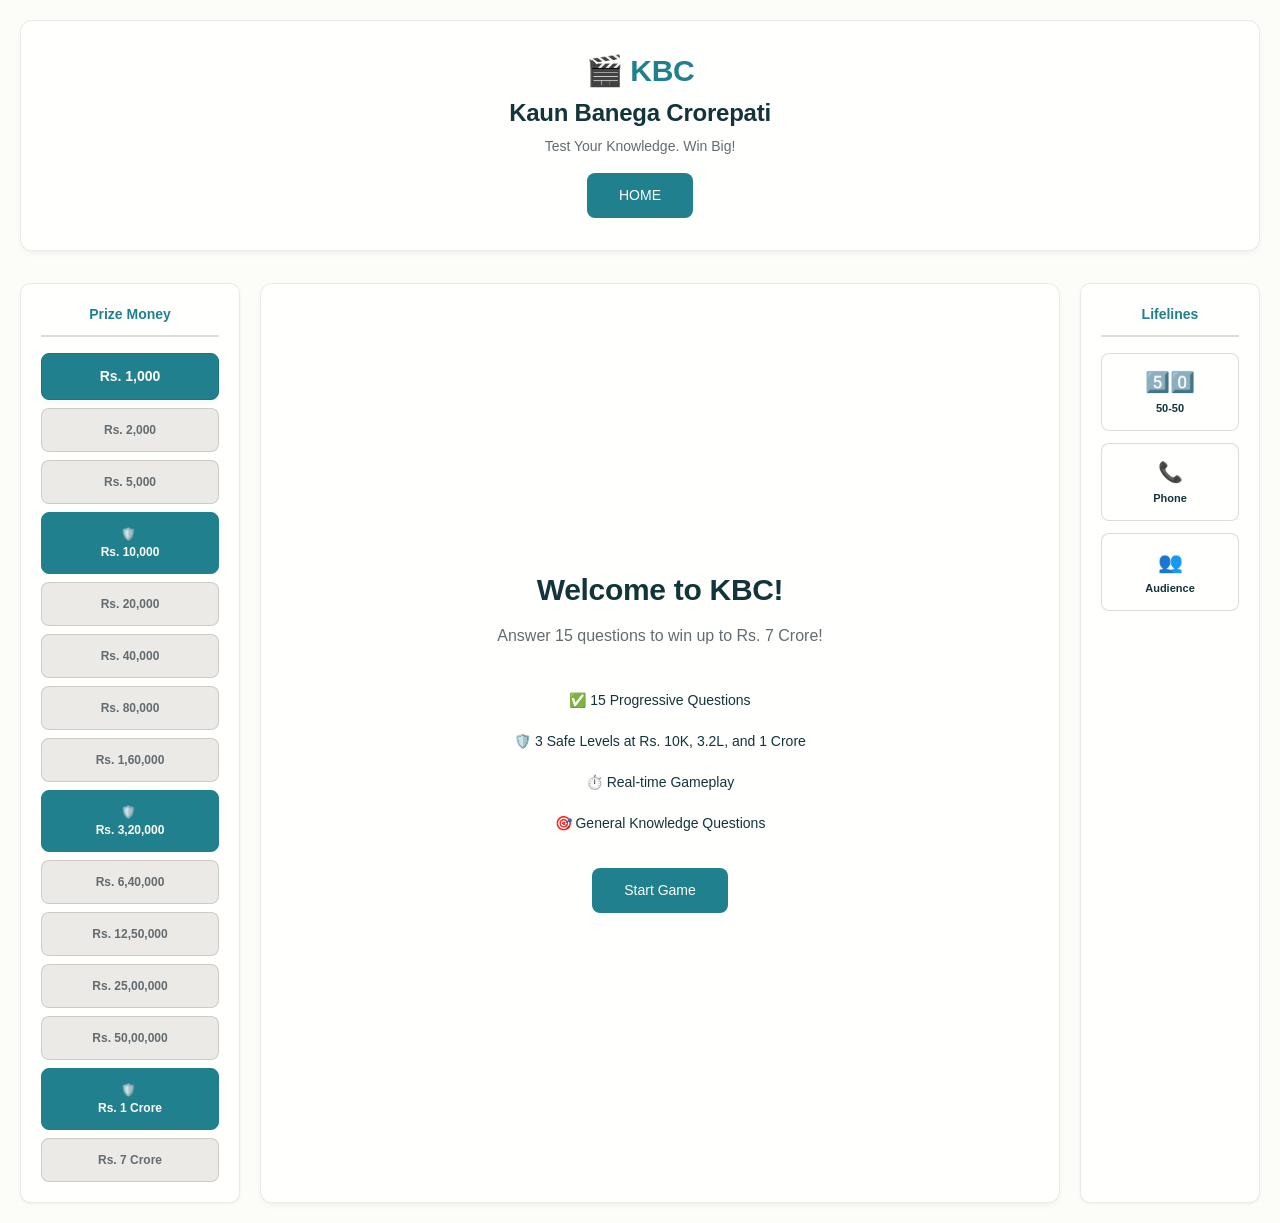
<file: index.html>
<!DOCTYPE html>
<html lang="en">
<head>
    <meta charset="UTF-8">
    <meta name="viewport" content="width=device-width, initial-scale=1.0">
    <title>Kaun Banega Crorepati - KBC Game</title>
    <link rel="stylesheet" href="style.css">
</head>
<body>
    <div class="container">
        <!-- Header Section -->
        <header class="header">
            <div class="header-content">
                <h1 class="logo">🎬 KBC</h1>
                <h2 class="title">Kaun Banega Crorepati</h2>
                <p class="tagline">Test Your Knowledge. Win Big!</p>
                <button class="btn btn-primary" onclick="window.location.href='index.html'">HOME</button>
            </div>
        </header>

        <!-- Main Game Container -->
        <div class="game-wrapper">
            <!-- Left Side: Money Levels -->
            <aside class="levels-panel">
                <div class="levels-title">Prize Money</div>
                <div class="levels-container">
                    <div class="level-item current-level" data-level="0" data-amount="1000">
                        <span class="level-amount">Rs. 1,000</span>
                    </div>
                    <div class="level-item" data-level="1" data-amount="2000">
                        <span class="level-amount">Rs. 2,000</span>
                    </div>
                    <div class="level-item" data-level="2" data-amount="5000">
                        <span class="level-amount">Rs. 5,000</span>
                    </div>
                    <div class="level-item safe-level" data-level="3" data-amount="10000">
                        <span class="safe-badge">🛡️</span>
                        <span class="level-amount">Rs. 10,000</span>
                    </div>
                    <div class="level-item" data-level="4" data-amount="20000">
                        <span class="level-amount">Rs. 20,000</span>
                    </div>
                    <div class="level-item" data-level="5" data-amount="40000">
                        <span class="level-amount">Rs. 40,000</span>
                    </div>
                    <div class="level-item" data-level="6" data-amount="80000">
                        <span class="level-amount">Rs. 80,000</span>
                    </div>
                    <div class="level-item" data-level="7" data-amount="160000">
                        <span class="level-amount">Rs. 1,60,000</span>
                    </div>
                    <div class="level-item safe-level" data-level="8" data-amount="320000">
                        <span class="safe-badge">🛡️</span>
                        <span class="level-amount">Rs. 3,20,000</span>
                    </div>
                    <div class="level-item" data-level="9" data-amount="640000">
                        <span class="level-amount">Rs. 6,40,000</span>
                    </div>
                    <div class="level-item" data-level="10" data-amount="1250000">
                        <span class="level-amount">Rs. 12,50,000</span>
                    </div>
                    <div class="level-item" data-level="11" data-amount="2500000">
                        <span class="level-amount">Rs. 25,00,000</span>
                    </div>
                    <div class="level-item" data-level="12" data-amount="5000000">
                        <span class="level-amount">Rs. 50,00,000</span>
                    </div>
                    <div class="level-item safe-level" data-level="13" data-amount="10000000">
                        <span class="safe-badge">🛡️</span>
                        <span class="level-amount">Rs. 1 Crore</span>
                    </div>
                    <div class="level-item" data-level="14" data-amount="70000000">
                        <span class="level-amount">Rs. 7 Crore</span>
                    </div>
                </div>
            </aside>

            <!-- Center: Game Content -->
            <main class="game-content">
                <!-- Start Screen -->
                <section id="startScreen" class="screen active">
                    <div class="start-content">
                        <h2>Welcome to KBC!</h2>
                        <p class="description">Answer 15 questions to win up to Rs. 7 Crore!</p>
                        <ul class="features">
                            <li>✅ 15 Progressive Questions</li>
                            <li>🛡️ 3 Safe Levels at Rs. 10K, 3.2L, and 1 Crore</li>
                            <li>⏱️ Real-time Gameplay</li>
                            <li>🎯 General Knowledge Questions</li>
                        </ul>
                        <button class="btn btn-primary" id="startBtn">Start Game</button>
                    </div>
                </section>

                <!-- Quiz Screen -->
                <section id="quizScreen" class="screen">
                    <div class="question-container">
                        <div class="question-header">
                            <span id="questionNum" class="question-number">Question 1 of 15</span>
                            <span id="currentAmount" class="current-amount">Current: Rs. 1,000</span>
                        </div>
                        <h3 id="questionText" class="question-text">Loading question...</h3>
                    </div>

                    <div class="options-container">
                        <button class="option-btn" data-index="0">
                            <span class="option-label">A</span>
                            <span class="option-text" id="option0">Option 1</span>
                        </button>
                        <button class="option-btn" data-index="1">
                            <span class="option-label">B</span>
                            <span class="option-text" id="option1">Option 2</span>
                        </button>
                        <button class="option-btn" data-index="2">
                            <span class="option-label">C</span>
                            <span class="option-text" id="option2">Option 3</span>
                        </button>
                        <button class="option-btn" data-index="3">
                            <span class="option-label">D</span>
                            <span class="option-text" id="option3">Option 4</span>
                        </button>
                    </div>

                    <div class="controls">
                        <button class="btn btn-secondary" id="quitBtn">Quit Game</button>
                    </div>
                </section>

                <!-- Result Screen -->
                <section id="resultScreen" class="screen">
                    <div class="result-content">
                        <div id="resultIcon" class="result-icon">✅</div>
                        <h2 id="resultTitle">Congratulations!</h2>
                        <p id="resultMessage" class="result-message">Your answer is correct!</p>
                        <div class="result-amount">
                            <p>Amount Won</p>
                            <h3 id="resultAmount">Rs. 1,000</h3>
                        </div>
                        <button class="btn btn-primary" id="nextBtn">Next Question</button>
                    </div>
                </section>

                <!-- Game Over Screen -->
                <section id="gameOverScreen" class="screen">
                    <div class="gameover-content">
                        <div class="gameover-icon">🏆</div>
                        <h2 id="gameOverTitle">Game Over!</h2>
                        <p id="gameOverMessage">You've completed the game!</p>
                        <div class="final-amount">
                            <p>Total Winnings</p>
                            <h3 id="finalAmount">Rs. 1,000</h3>
                        </div>
                        <div class="safe-level-info" id="safeLevelInfo" style="display:none;">
                            <p>Safe Level Reached:</p>
                            <h4 id="safeLevelAmount">Rs. 10,000</h4>
                        </div>
                        <!-- <button class="btn btn-primary" id="restartBtn">Play Again</button> -->
                         <button class="btn btn-primary" id="restartBtn">Play Again</button>

                        
                        
                    </div>
                </section>
            </main>

            <!-- Right Side: Lifelines -->
            <aside class="lifelines-panel">
                <div class="lifelines-title">Lifelines</div>
                <div class="lifelines-container">
                    <button class="lifeline-btn" id="fiftyFiftyBtn" title="Remove 2 wrong options">
                        <span class="lifeline-icon">5️⃣0️⃣</span>
                        <span class="lifeline-name">50-50</span>
                    </button>
                    <button class="lifeline-btn" id="phoneBtn" title="Ask audience">
                        <span class="lifeline-icon">📞</span>
                        <span class="lifeline-name">Phone</span>
                    </button>
                    <button class="lifeline-btn" id="audienceBtn" title="Audience poll">
                        <span class="lifeline-icon">👥</span>
                        <span class="lifeline-name">Audience</span>
                    </button>
                </div>
            </aside>
        </div>
    </div>

    <script src="script.js"></script>
</body>
</html>
</file>
<file: style.css>
:root {
  /* Primitive Color Tokens */
  --color-white: rgba(255, 255, 255, 1);
  --color-black: rgba(0, 0, 0, 1);
  --color-cream-50: rgba(252, 252, 249, 1);
  --color-cream-100: rgba(255, 255, 253, 1);
  --color-gray-200: rgba(245, 245, 245, 1);
  --color-gray-300: rgba(167, 169, 169, 1);
  --color-gray-400: rgba(119, 124, 124, 1);
  --color-slate-500: rgba(98, 108, 113, 1);
  --color-brown-600: rgba(94, 82, 64, 1);
  --color-charcoal-700: rgba(31, 33, 33, 1);
  --color-charcoal-800: rgba(38, 40, 40, 1);
  --color-slate-900: rgba(19, 52, 59, 1);
  --color-teal-300: rgba(50, 184, 198, 1);
  --color-teal-400: rgba(45, 166, 178, 1);
  --color-teal-500: rgba(33, 128, 141, 1);
  --color-teal-600: rgba(29, 116, 128, 1);
  --color-teal-700: rgba(26, 104, 115, 1);
  --color-teal-800: rgba(41, 150, 161, 1);
  --color-red-400: rgba(255, 84, 89, 1);
  --color-red-500: rgba(192, 21, 47, 1);
  --color-orange-400: rgba(230, 129, 97, 1);
  --color-orange-500: rgba(168, 75, 47, 1);

  /* RGB versions for opacity control */
  --color-brown-600-rgb: 94, 82, 64;
  --color-teal-500-rgb: 33, 128, 141;
  --color-slate-900-rgb: 19, 52, 59;
  --color-slate-500-rgb: 98, 108, 113;
  --color-red-500-rgb: 192, 21, 47;
  --color-red-400-rgb: 255, 84, 89;
  --color-orange-500-rgb: 168, 75, 47;
  --color-orange-400-rgb: 230, 129, 97;

  /* Background color tokens (Light Mode) */
  --color-bg-1: rgba(59, 130, 246, 0.08); /* Light blue */
  --color-bg-2: rgba(245, 158, 11, 0.08); /* Light yellow */
  --color-bg-3: rgba(34, 197, 94, 0.08); /* Light green */
  --color-bg-4: rgba(239, 68, 68, 0.08); /* Light red */
  --color-bg-5: rgba(147, 51, 234, 0.08); /* Light purple */
  --color-bg-6: rgba(249, 115, 22, 0.08); /* Light orange */
  --color-bg-7: rgba(236, 72, 153, 0.08); /* Light pink */
  --color-bg-8: rgba(6, 182, 212, 0.08); /* Light cyan */

  /* Semantic Color Tokens (Light Mode) */
  --color-background: var(--color-cream-50);
  --color-surface: var(--color-cream-100);
  --color-text: var(--color-slate-900);
  --color-text-secondary: var(--color-slate-500);
  --color-primary: var(--color-teal-500);
  --color-primary-hover: var(--color-teal-600);
  --color-primary-active: var(--color-teal-700);
  --color-secondary: rgba(var(--color-brown-600-rgb), 0.12);
  --color-secondary-hover: rgba(var(--color-brown-600-rgb), 0.2);
  --color-secondary-active: rgba(var(--color-brown-600-rgb), 0.25);
  --color-border: rgba(var(--color-brown-600-rgb), 0.2);
  --color-btn-primary-text: var(--color-cream-50);
  --color-card-border: rgba(var(--color-brown-600-rgb), 0.12);
  --color-card-border-inner: rgba(var(--color-brown-600-rgb), 0.12);
  --color-error: var(--color-red-500);
  --color-success: var(--color-teal-500);
  --color-warning: var(--color-orange-500);
  --color-info: var(--color-slate-500);
  --color-focus-ring: rgba(var(--color-teal-500-rgb), 0.4);
  --color-select-caret: rgba(var(--color-slate-900-rgb), 0.8);

  /* Common style patterns */
  --focus-ring: 0 0 0 3px var(--color-focus-ring);
  --focus-outline: 2px solid var(--color-primary);
  --status-bg-opacity: 0.15;
  --status-border-opacity: 0.25;
  --select-caret-light: url("data:image/svg+xml,%3Csvg xmlns='http://www.w3.org/2000/svg' width='16' height='16' viewBox='0 0 24 24' fill='none' stroke='%23134252' stroke-width='2' stroke-linecap='round' stroke-linejoin='round'%3E%3Cpolyline points='6 9 12 15 18 9'%3E%3C/polyline%3E%3C/svg%3E");
  --select-caret-dark: url("data:image/svg+xml,%3Csvg xmlns='http://www.w3.org/2000/svg' width='16' height='16' viewBox='0 0 24 24' fill='none' stroke='%23f5f5f5' stroke-width='2' stroke-linecap='round' stroke-linejoin='round'%3E%3Cpolyline points='6 9 12 15 18 9'%3E%3C/polyline%3E%3C/svg%3E");

  /* RGB versions for opacity control */
  --color-success-rgb: 33, 128, 141;
  --color-error-rgb: 192, 21, 47;
  --color-warning-rgb: 168, 75, 47;
  --color-info-rgb: 98, 108, 113;

  /* Typography */
  --font-family-base: "FKGroteskNeue", "Geist", "Inter", -apple-system,
    BlinkMacSystemFont, "Segoe UI", Roboto, sans-serif;
  --font-family-mono: "Berkeley Mono", ui-monospace, SFMono-Regular, Menlo,
    Monaco, Consolas, monospace;
  --font-size-xs: 11px;
  --font-size-sm: 12px;
  --font-size-base: 14px;
  --font-size-md: 14px;
  --font-size-lg: 16px;
  --font-size-xl: 18px;
  --font-size-2xl: 20px;
  --font-size-3xl: 24px;
  --font-size-4xl: 30px;
  --font-weight-normal: 400;
  --font-weight-medium: 500;
  --font-weight-semibold: 550;
  --font-weight-bold: 600;
  --line-height-tight: 1.2;
  --line-height-normal: 1.5;
  --letter-spacing-tight: -0.01em;

  /* Spacing */
  --space-0: 0;
  --space-1: 1px;
  --space-2: 2px;
  --space-4: 4px;
  --space-6: 6px;
  --space-8: 8px;
  --space-10: 10px;
  --space-12: 12px;
  --space-16: 16px;
  --space-20: 20px;
  --space-24: 24px;
  --space-32: 32px;

  /* Border Radius */
  --radius-sm: 6px;
  --radius-base: 8px;
  --radius-md: 10px;
  --radius-lg: 12px;
  --radius-full: 9999px;

  /* Shadows */
  --shadow-xs: 0 1px 2px rgba(0, 0, 0, 0.02);
  --shadow-sm: 0 1px 3px rgba(0, 0, 0, 0.04), 0 1px 2px rgba(0, 0, 0, 0.02);
  --shadow-md: 0 4px 6px -1px rgba(0, 0, 0, 0.04),
    0 2px 4px -1px rgba(0, 0, 0, 0.02);
  --shadow-lg: 0 10px 15px -3px rgba(0, 0, 0, 0.04),
    0 4px 6px -2px rgba(0, 0, 0, 0.02);
  --shadow-inset-sm: inset 0 1px 0 rgba(255, 255, 255, 0.15),
    inset 0 -1px 0 rgba(0, 0, 0, 0.03);

  /* Animation */
  --duration-fast: 150ms;
  --duration-normal: 250ms;
  --ease-standard: cubic-bezier(0.16, 1, 0.3, 1);

  /* Layout */
  --container-sm: 640px;
  --container-md: 768px;
  --container-lg: 1024px;
  --container-xl: 1280px;
}

/* Dark mode colors */
@media (prefers-color-scheme: dark) {
  :root {
    /* RGB versions for opacity control (Dark Mode) */
    --color-gray-400-rgb: 119, 124, 124;
    --color-teal-300-rgb: 50, 184, 198;
    --color-gray-300-rgb: 167, 169, 169;
    --color-gray-200-rgb: 245, 245, 245;

    /* Background color tokens (Dark Mode) */
    --color-bg-1: rgba(29, 78, 216, 0.15); /* Dark blue */
    --color-bg-2: rgba(180, 83, 9, 0.15); /* Dark yellow */
    --color-bg-3: rgba(21, 128, 61, 0.15); /* Dark green */
    --color-bg-4: rgba(185, 28, 28, 0.15); /* Dark red */
    --color-bg-5: rgba(107, 33, 168, 0.15); /* Dark purple */
    --color-bg-6: rgba(194, 65, 12, 0.15); /* Dark orange */
    --color-bg-7: rgba(190, 24, 93, 0.15); /* Dark pink */
    --color-bg-8: rgba(8, 145, 178, 0.15); /* Dark cyan */

    /* Semantic Color Tokens (Dark Mode) */
    --color-background: var(--color-charcoal-700);
    --color-surface: var(--color-charcoal-800);
    --color-text: var(--color-gray-200);
    --color-text-secondary: rgba(var(--color-gray-300-rgb), 0.7);
    --color-primary: var(--color-teal-300);
    --color-primary-hover: var(--color-teal-400);
    --color-primary-active: var(--color-teal-800);
    --color-secondary: rgba(var(--color-gray-400-rgb), 0.15);
    --color-secondary-hover: rgba(var(--color-gray-400-rgb), 0.25);
    --color-secondary-active: rgba(var(--color-gray-400-rgb), 0.3);
    --color-border: rgba(var(--color-gray-400-rgb), 0.3);
    --color-error: var(--color-red-400);
    --color-success: var(--color-teal-300);
    --color-warning: var(--color-orange-400);
    --color-info: var(--color-gray-300);
    --color-focus-ring: rgba(var(--color-teal-300-rgb), 0.4);
    --color-btn-primary-text: var(--color-slate-900);
    --color-card-border: rgba(var(--color-gray-400-rgb), 0.2);
    --color-card-border-inner: rgba(var(--color-gray-400-rgb), 0.15);
    --shadow-inset-sm: inset 0 1px 0 rgba(255, 255, 255, 0.1),
      inset 0 -1px 0 rgba(0, 0, 0, 0.15);
    --button-border-secondary: rgba(var(--color-gray-400-rgb), 0.2);
    --color-border-secondary: rgba(var(--color-gray-400-rgb), 0.2);
    --color-select-caret: rgba(var(--color-gray-200-rgb), 0.8);

    /* Common style patterns - updated for dark mode */
    --focus-ring: 0 0 0 3px var(--color-focus-ring);
    --focus-outline: 2px solid var(--color-primary);
    --status-bg-opacity: 0.15;
    --status-border-opacity: 0.25;
    --select-caret-light: url("data:image/svg+xml,%3Csvg xmlns='http://www.w3.org/2000/svg' width='16' height='16' viewBox='0 0 24 24' fill='none' stroke='%23134252' stroke-width='2' stroke-linecap='round' stroke-linejoin='round'%3E%3Cpolyline points='6 9 12 15 18 9'%3E%3C/polyline%3E%3C/svg%3E");
    --select-caret-dark: url("data:image/svg+xml,%3Csvg xmlns='http://www.w3.org/2000/svg' width='16' height='16' viewBox='0 0 24 24' fill='none' stroke='%23f5f5f5' stroke-width='2' stroke-linecap='round' stroke-linejoin='round'%3E%3Cpolyline points='6 9 12 15 18 9'%3E%3C/polyline%3E%3C/svg%3E");

    /* RGB versions for dark mode */
    --color-success-rgb: var(--color-teal-300-rgb);
    --color-error-rgb: var(--color-red-400-rgb);
    --color-warning-rgb: var(--color-orange-400-rgb);
    --color-info-rgb: var(--color-gray-300-rgb);
  }
}

/* Data attribute for manual theme switching */
[data-color-scheme="dark"] {
  /* RGB versions for opacity control (dark mode) */
  --color-gray-400-rgb: 119, 124, 124;
  --color-teal-300-rgb: 50, 184, 198;
  --color-gray-300-rgb: 167, 169, 169;
  --color-gray-200-rgb: 245, 245, 245;

  /* Colorful background palette - Dark Mode */
  --color-bg-1: rgba(29, 78, 216, 0.15); /* Dark blue */
  --color-bg-2: rgba(180, 83, 9, 0.15); /* Dark yellow */
  --color-bg-3: rgba(21, 128, 61, 0.15); /* Dark green */
  --color-bg-4: rgba(185, 28, 28, 0.15); /* Dark red */
  --color-bg-5: rgba(107, 33, 168, 0.15); /* Dark purple */
  --color-bg-6: rgba(194, 65, 12, 0.15); /* Dark orange */
  --color-bg-7: rgba(190, 24, 93, 0.15); /* Dark pink */
  --color-bg-8: rgba(8, 145, 178, 0.15); /* Dark cyan */

  /* Semantic Color Tokens (Dark Mode) */
  --color-background: var(--color-charcoal-700);
  --color-surface: var(--color-charcoal-800);
  --color-text: var(--color-gray-200);
  --color-text-secondary: rgba(var(--color-gray-300-rgb), 0.7);
  --color-primary: var(--color-teal-300);
  --color-primary-hover: var(--color-teal-400);
  --color-primary-active: var(--color-teal-800);
  --color-secondary: rgba(var(--color-gray-400-rgb), 0.15);
  --color-secondary-hover: rgba(var(--color-gray-400-rgb), 0.25);
  --color-secondary-active: rgba(var(--color-gray-400-rgb), 0.3);
  --color-border: rgba(var(--color-gray-400-rgb), 0.3);
  --color-error: var(--color-red-400);
  --color-success: var(--color-teal-300);
  --color-warning: var(--color-orange-400);
  --color-info: var(--color-gray-300);
  --color-focus-ring: rgba(var(--color-teal-300-rgb), 0.4);
  --color-btn-primary-text: var(--color-slate-900);
  --color-card-border: rgba(var(--color-gray-400-rgb), 0.15);
  --color-card-border-inner: rgba(var(--color-gray-400-rgb), 0.15);
  --shadow-inset-sm: inset 0 1px 0 rgba(255, 255, 255, 0.1),
    inset 0 -1px 0 rgba(0, 0, 0, 0.15);
  --color-border-secondary: rgba(var(--color-gray-400-rgb), 0.2);
  --color-select-caret: rgba(var(--color-gray-200-rgb), 0.8);

  /* Common style patterns - updated for dark mode */
  --focus-ring: 0 0 0 3px var(--color-focus-ring);
  --focus-outline: 2px solid var(--color-primary);
  --status-bg-opacity: 0.15;
  --status-border-opacity: 0.25;
  --select-caret-light: url("data:image/svg+xml,%3Csvg xmlns='http://www.w3.org/2000/svg' width='16' height='16' viewBox='0 0 24 24' fill='none' stroke='%23134252' stroke-width='2' stroke-linecap='round' stroke-linejoin='round'%3E%3Cpolyline points='6 9 12 15 18 9'%3E%3C/polyline%3E%3C/svg%3E");
  --select-caret-dark: url("data:image/svg+xml,%3Csvg xmlns='http://www.w3.org/2000/svg' width='16' height='16' viewBox='0 0 24 24' fill='none' stroke='%23f5f5f5' stroke-width='2' stroke-linecap='round' stroke-linejoin='round'%3E%3Cpolyline points='6 9 12 15 18 9'%3E%3C/polyline%3E%3C/svg%3E");

  /* RGB versions for dark mode */
  --color-success-rgb: var(--color-teal-300-rgb);
  --color-error-rgb: var(--color-red-400-rgb);
  --color-warning-rgb: var(--color-orange-400-rgb);
  --color-info-rgb: var(--color-gray-300-rgb);
}

[data-color-scheme="light"] {
  /* RGB versions for opacity control (light mode) */
  --color-brown-600-rgb: 94, 82, 64;
  --color-teal-500-rgb: 33, 128, 141;
  --color-slate-900-rgb: 19, 52, 59;

  /* Semantic Color Tokens (Light Mode) */
  --color-background: var(--color-cream-50);
  --color-surface: var(--color-cream-100);
  --color-text: var(--color-slate-900);
  --color-text-secondary: var(--color-slate-500);
  --color-primary: var(--color-teal-500);
  --color-primary-hover: var(--color-teal-600);
  --color-primary-active: var(--color-teal-700);
  --color-secondary: rgba(var(--color-brown-600-rgb), 0.12);
  --color-secondary-hover: rgba(var(--color-brown-600-rgb), 0.2);
  --color-secondary-active: rgba(var(--color-brown-600-rgb), 0.25);
  --color-border: rgba(var(--color-brown-600-rgb), 0.2);
  --color-btn-primary-text: var(--color-cream-50);
  --color-card-border: rgba(var(--color-brown-600-rgb), 0.12);
  --color-card-border-inner: rgba(var(--color-brown-600-rgb), 0.12);
  --color-error: var(--color-red-500);
  --color-success: var(--color-teal-500);
  --color-warning: var(--color-orange-500);
  --color-info: var(--color-slate-500);
  --color-focus-ring: rgba(var(--color-teal-500-rgb), 0.4);

  /* RGB versions for light mode */
  --color-success-rgb: var(--color-teal-500-rgb);
  --color-error-rgb: var(--color-red-500-rgb);
  --color-warning-rgb: var(--color-orange-500-rgb);
  --color-info-rgb: var(--color-slate-500-rgb);
}

/* Base styles */
html {
  font-size: var(--font-size-base);
  font-family: var(--font-family-base);
  line-height: var(--line-height-normal);
  color: var(--color-text);
  background-color: var(--color-background);
  -webkit-font-smoothing: antialiased;
  box-sizing: border-box;
}

body {
  margin: 0;
  padding: 0;
}

*,
*::before,
*::after {
  box-sizing: inherit;
}

/* Typography */
h1,
h2,
h3,
h4,
h5,
h6 {
  margin: 0;
  font-weight: var(--font-weight-semibold);
  line-height: var(--line-height-tight);
  color: var(--color-text);
  letter-spacing: var(--letter-spacing-tight);
}

h1 {
  font-size: var(--font-size-4xl);
}
h2 {
  font-size: var(--font-size-3xl);
}
h3 {
  font-size: var(--font-size-2xl);
}
h4 {
  font-size: var(--font-size-xl);
}
h5 {
  font-size: var(--font-size-lg);
}
h6 {
  font-size: var(--font-size-md);
}

p {
  margin: 0 0 var(--space-16) 0;
}

a {
  color: var(--color-primary);
  text-decoration: none;
  transition: color var(--duration-fast) var(--ease-standard);
}

a:hover {
  color: var(--color-primary-hover);
}

code,
pre {
  font-family: var(--font-family-mono);
  font-size: calc(var(--font-size-base) * 0.95);
  background-color: var(--color-secondary);
  border-radius: var(--radius-sm);
}

code {
  padding: var(--space-1) var(--space-4);
}

pre {
  padding: var(--space-16);
  margin: var(--space-16) 0;
  overflow: auto;
  border: 1px solid var(--color-border);
}

pre code {
  background: none;
  padding: 0;
}

/* Buttons */
.btn {
  display: inline-flex;
  align-items: center;
  justify-content: center;
  padding: var(--space-8) var(--space-16);
  border-radius: var(--radius-base);
  font-size: var(--font-size-base);
  font-weight: 500;
  line-height: 1.5;
  cursor: pointer;
  transition: all var(--duration-normal) var(--ease-standard);
  border: none;
  text-decoration: none;
  position: relative;
}

.btn:focus-visible {
  outline: none;
  box-shadow: var(--focus-ring);
}

.btn--primary {
  background: var(--color-primary);
  color: var(--color-btn-primary-text);
}

.btn--primary:hover {
  background: var(--color-primary-hover);
}

.btn--primary:active {
  background: var(--color-primary-active);
}

.btn--secondary {
  background: var(--color-secondary);
  color: var(--color-text);
}

.btn--secondary:hover {
  background: var(--color-secondary-hover);
}

.btn--secondary:active {
  background: var(--color-secondary-active);
}

.btn--outline {
  background: transparent;
  border: 1px solid var(--color-border);
  color: var(--color-text);
}

.btn--outline:hover {
  background: var(--color-secondary);
}

.btn--sm {
  padding: var(--space-4) var(--space-12);
  font-size: var(--font-size-sm);
  border-radius: var(--radius-sm);
}

.btn--lg {
  padding: var(--space-10) var(--space-20);
  font-size: var(--font-size-lg);
  border-radius: var(--radius-md);
}

.btn--full-width {
  width: 100%;
}

.btn:disabled {
  opacity: 0.5;
  cursor: not-allowed;
}

/* Form elements */
.form-control {
  display: block;
  width: 100%;
  padding: var(--space-8) var(--space-12);
  font-size: var(--font-size-md);
  line-height: 1.5;
  color: var(--color-text);
  background-color: var(--color-surface);
  border: 1px solid var(--color-border);
  border-radius: var(--radius-base);
  transition: border-color var(--duration-fast) var(--ease-standard),
    box-shadow var(--duration-fast) var(--ease-standard);
}

textarea.form-control {
  font-family: var(--font-family-base);
  font-size: var(--font-size-base);
}

select.form-control {
  padding: var(--space-8) var(--space-12);
  -webkit-appearance: none;
  -moz-appearance: none;
  appearance: none;
  background-image: var(--select-caret-light);
  background-repeat: no-repeat;
  background-position: right var(--space-12) center;
  background-size: 16px;
  padding-right: var(--space-32);
}

/* Add a dark mode specific caret */
@media (prefers-color-scheme: dark) {
  select.form-control {
    background-image: var(--select-caret-dark);
  }
}

/* Also handle data-color-scheme */
[data-color-scheme="dark"] select.form-control {
  background-image: var(--select-caret-dark);
}

[data-color-scheme="light"] select.form-control {
  background-image: var(--select-caret-light);
}

.form-control:focus {
  border-color: var(--color-primary);
  outline: var(--focus-outline);
}

.form-label {
  display: block;
  margin-bottom: var(--space-8);
  font-weight: var(--font-weight-medium);
  font-size: var(--font-size-sm);
}

.form-group {
  margin-bottom: var(--space-16);
}

/* Card component */
.card {
  background-color: var(--color-surface);
  border-radius: var(--radius-lg);
  border: 1px solid var(--color-card-border);
  box-shadow: var(--shadow-sm);
  overflow: hidden;
  transition: box-shadow var(--duration-normal) var(--ease-standard);
}

.card:hover {
  box-shadow: var(--shadow-md);
}

.card__body {
  padding: var(--space-16);
}

.card__header,
.card__footer {
  padding: var(--space-16);
  border-bottom: 1px solid var(--color-card-border-inner);
}

/* Status indicators - simplified with CSS variables */
.status {
  display: inline-flex;
  align-items: center;
  padding: var(--space-6) var(--space-12);
  border-radius: var(--radius-full);
  font-weight: var(--font-weight-medium);
  font-size: var(--font-size-sm);
}

.status--success {
  background-color: rgba(
    var(--color-success-rgb, 33, 128, 141),
    var(--status-bg-opacity)
  );
  color: var(--color-success);
  border: 1px solid
    rgba(var(--color-success-rgb, 33, 128, 141), var(--status-border-opacity));
}

.status--error {
  background-color: rgba(
    var(--color-error-rgb, 192, 21, 47),
    var(--status-bg-opacity)
  );
  color: var(--color-error);
  border: 1px solid
    rgba(var(--color-error-rgb, 192, 21, 47), var(--status-border-opacity));
}

.status--warning {
  background-color: rgba(
    var(--color-warning-rgb, 168, 75, 47),
    var(--status-bg-opacity)
  );
  color: var(--color-warning);
  border: 1px solid
    rgba(var(--color-warning-rgb, 168, 75, 47), var(--status-border-opacity));
}

.status--info {
  background-color: rgba(
    var(--color-info-rgb, 98, 108, 113),
    var(--status-bg-opacity)
  );
  color: var(--color-info);
  border: 1px solid
    rgba(var(--color-info-rgb, 98, 108, 113), var(--status-border-opacity));
}

/* Container layout */
.container {
  width: 100%;
  margin-right: auto;
  margin-left: auto;
  padding-right: var(--space-16);
  padding-left: var(--space-16);
}

@media (min-width: 640px) {
  .container {
    max-width: var(--container-sm);
  }
}
@media (min-width: 768px) {
  .container {
    max-width: var(--container-md);
  }
}
@media (min-width: 1024px) {
  .container {
    max-width: var(--container-lg);
  }
}
@media (min-width: 1280px) {
  .container {
    max-width: var(--container-xl);
  }
}

/* Utility classes */
.flex {
  display: flex;
}
.flex-col {
  flex-direction: column;
}
.items-center {
  align-items: center;
}
.justify-center {
  justify-content: center;
}
.justify-between {
  justify-content: space-between;
}
.gap-4 {
  gap: var(--space-4);
}
.gap-8 {
  gap: var(--space-8);
}
.gap-16 {
  gap: var(--space-16);
}

.m-0 {
  margin: 0;
}
.mt-8 {
  margin-top: var(--space-8);
}
.mb-8 {
  margin-bottom: var(--space-8);
}
.mx-8 {
  margin-left: var(--space-8);
  margin-right: var(--space-8);
}
.my-8 {
  margin-top: var(--space-8);
  margin-bottom: var(--space-8);
}

.p-0 {
  padding: 0;
}
.py-8 {
  padding-top: var(--space-8);
  padding-bottom: var(--space-8);
}
.px-8 {
  padding-left: var(--space-8);
  padding-right: var(--space-8);
}
.py-16 {
  padding-top: var(--space-16);
  padding-bottom: var(--space-16);
}
.px-16 {
  padding-left: var(--space-16);
  padding-right: var(--space-16);
}

.block {
  display: block;
}
.hidden {
  display: none;
}

/* Accessibility */
.sr-only {
  position: absolute;
  width: 1px;
  height: 1px;
  padding: 0;
  margin: -1px;
  overflow: hidden;
  clip: rect(0, 0, 0, 0);
  white-space: nowrap;
  border-width: 0;
}

:focus-visible {
  outline: var(--focus-outline);
  outline-offset: 2px;
}

/* Dark mode specifics */
[data-color-scheme="dark"] .btn--outline {
  border: 1px solid var(--color-border-secondary);
}

@font-face {
  font-family: 'FKGroteskNeue';
  src: url('https://r2cdn.perplexity.ai/fonts/FKGroteskNeue.woff2')
    format('woff2');
}

/* END PERPLEXITY DESIGN SYSTEM */
* {
    margin: 0;
    padding: 0;
    box-sizing: border-box;
}

body {
    font-family: var(--font-family-base);
    background: var(--color-background);
    min-height: 100vh;
    color: var(--color-text);
}

.container {
    max-width: 1400px;
    margin: 0 auto;
    padding: var(--space-20);
}

/* Header Styles */
.header {
    background: var(--color-surface);
    border-radius: var(--radius-lg);
    padding: var(--space-32);
    text-align: center;
    margin-bottom: var(--space-32);
    box-shadow: var(--shadow-md);
    border: 1px solid var(--color-card-border);
}

.logo {
    font-size: var(--font-size-4xl);
    font-weight: var(--font-weight-bold);
    color: var(--color-primary);
    letter-spacing: var(--letter-spacing-tight);
}

.title {
    font-size: var(--font-size-3xl);
    color: var(--color-text);
    margin-top: var(--space-10);
    font-weight: var(--font-weight-semibold);
}

.tagline {
    font-size: var(--font-size-base);
    color: var(--color-text-secondary);
    margin-top: var(--space-8);
    font-weight: var(--font-weight-medium);
}

/* Game Wrapper */
.game-wrapper {
    display: grid;
    grid-template-columns: 220px 1fr 180px;
    gap: var(--space-20);
    min-height: 600px;
}

/* Levels Panel */
.levels-panel {
    background: var(--color-surface);
    border-radius: var(--radius-md);
    padding: var(--space-20);
    box-shadow: var(--shadow-sm);
    border: 1px solid var(--color-card-border);
    display: flex;
    flex-direction: column;
}

.levels-title {
    font-size: var(--font-size-base);
    font-weight: var(--font-weight-semibold);
    color: var(--color-primary);
    text-align: center;
    margin-bottom: var(--space-16);
    padding-bottom: var(--space-10);
    border-bottom: 2px solid var(--color-border);
}

.levels-container {
    flex: 1;
    display: flex;
    flex-direction: column;
    gap: var(--space-8);
    overflow-y: auto;
}

.level-item {
    padding: var(--space-12);
    border-radius: var(--radius-base);
    font-size: var(--font-size-sm);
    font-weight: var(--font-weight-semibold);
    background: var(--color-secondary);
    border: 1px solid var(--color-border);
    cursor: pointer;
    transition: all var(--duration-normal) var(--ease-standard);
    text-align: center;
    color: var(--color-text-secondary);
}

.level-item:hover {
    background: var(--color-secondary-hover);
    transform: translateX(5px);
}

.level-item.current-level {
    background: var(--color-primary);
    color: var(--color-btn-primary-text);
    border: 1px solid var(--color-primary-hover);
    box-shadow: var(--shadow-md);
    font-size: var(--font-size-md);
}

.level-item.safe-level {
    background: var(--color-success);
    color: var(--color-btn-primary-text);
    border: 1px solid var(--color-success);
}

.safe-badge {
    margin-right: var(--space-4);
}

.level-amount {
    display: block;
    word-break: break-word;
}

/* Game Content */
.game-content {
    background: var(--color-surface);
    border-radius: var(--radius-lg);
    padding: var(--space-32);
    box-shadow: var(--shadow-md);
    border: 1px solid var(--color-card-border);
    display: flex;
    align-items: center;
    justify-content: center;
}

.screen {
    display: none;
    width: 100%;
    animation: fadeIn 0.5s var(--ease-standard);
}

.screen.active {
    display: block;
}

@keyframes fadeIn {
    from {
        opacity: 0;
        transform: translateY(10px);
    }
    to {
        opacity: 1;
        transform: translateY(0);
    }
}

/* Start Screen */
.start-content {
    text-align: center;
    width: 100%;
}

.start-content h2 {
    font-size: var(--font-size-4xl);
    color: var(--color-text);
    margin-bottom: var(--space-16);
    font-weight: var(--font-weight-semibold);
}

.description {
    font-size: var(--font-size-lg);
    color: var(--color-text-secondary);
    margin-bottom: var(--space-32);
    line-height: var(--line-height-normal);
}

.features {
    list-style: none;
    margin: var(--space-24) 0;
    font-size: var(--font-size-base);
}

.features li {
    padding: var(--space-10) 0;
    color: var(--color-text);
    font-weight: var(--font-weight-medium);
}

/* Question Screen */
.question-container {
    width: 100%;
    margin-bottom: var(--space-32);
}

.question-header {
    display: flex;
    justify-content: space-between;
    align-items: center;
    margin-bottom: var(--space-20);
    padding-bottom: var(--space-16);
    border-bottom: 1px solid var(--color-border);
}

.question-number {
    font-size: var(--font-size-sm);
    color: var(--color-text-secondary);
    font-weight: var(--font-weight-semibold);
}

.current-amount {
    font-size: var(--font-size-sm);
    color: var(--color-primary);
    font-weight: var(--font-weight-bold);
}

.question-text {
    font-size: var(--font-size-2xl);
    color: var(--color-text);
    line-height: var(--line-height-normal);
    margin: 0;
    font-weight: var(--font-weight-medium);
}

/* Options Container */
.options-container {
    display: grid;
    grid-template-columns: 1fr 1fr;
    gap: var(--space-16);
    margin-bottom: var(--space-32);
}

.option-btn {
    padding: var(--space-20);
    border: 1px solid var(--color-border);
    border-radius: var(--radius-md);
    background: var(--color-surface);
    cursor: pointer;
    display: flex;
    align-items: center;
    gap: var(--space-16);
    transition: all var(--duration-normal) var(--ease-standard);
    font-size: var(--font-size-base);
}

.option-btn:hover {
    border-color: var(--color-primary);
    background: var(--color-secondary);
    transform: translateY(-2px);
    box-shadow: var(--shadow-md);
}

.option-btn.disabled {
    opacity: 0.5;
    pointer-events: none;
}


.option-btn.hidden {
    opacity: 0;
    pointer-events: none;
    display: none;
}

.option-btn.selected {
    border-color: var(--color-primary);
    background: var(--color-secondary);
    font-weight: var(--font-weight-semibold);
}

.option-btn.correct {
    border-color: var(--color-success);
    background: rgba(var(--color-success-rgb), 0.1);
    color: var(--color-success);
}

.option-btn.wrong {
    border-color: var(--color-error);
    background: rgba(var(--color-error-rgb), 0.1);
    color: var(--color-error);
}

.option-label {
    display: flex;
    align-items: center;
    justify-content: center;
    width: 40px;
    height: 40px;
    background: var(--color-primary);
    color: var(--color-btn-primary-text);
    border-radius: var(--radius-full);
    font-weight: var(--font-weight-bold);
    flex-shrink: 0;
}

.option-btn.selected .option-label,
.option-btn.correct .option-label,
.option-btn.wrong .option-label {
    background: inherit;
    color: inherit;
}

.option-text {
    text-align: left;
    line-height: var(--line-height-normal);
}

/* Result Screen */
.result-content,
.gameover-content {
    text-align: center;
    width: 100%;
}

.result-icon {
    font-size: 80px;
    margin-bottom: var(--space-20);
    animation: bounce 0.6s var(--ease-standard);
}

@keyframes bounce {
    0%, 100% { transform: translateY(0); }
    50% { transform: translateY(-20px); }
}

.result-content h2,
.gameover-content h2 {
    font-size: var(--font-size-4xl);
    color: var(--color-text);
    margin-bottom: var(--space-10);
    font-weight: var(--font-weight-semibold);
}

.result-message {
    font-size: var(--font-size-lg);
    color: var(--color-text-secondary);
    margin-bottom: var(--space-32);
    line-height: var(--line-height-normal);
}

.result-amount,
.final-amount {
    background: var(--color-secondary);
    padding: var(--space-20);
    border-radius: var(--radius-md);
    margin-bottom: var(--space-32);
    border: 1px solid var(--color-border);
}

.result-amount p,
.final-amount p {
    font-size: var(--font-size-sm);
    color: var(--color-text-secondary);
    margin-bottom: var(--space-10);
}

.result-amount h3,
.final-amount h3 {
    font-size: var(--font-size-3xl);
    color: var(--color-primary);
    margin: 0;
    font-weight: var(--font-weight-bold);
}

.gameover-icon {
    font-size: 80px;
    margin-bottom: var(--space-20);
}

.safe-level-info {
    background: rgba(var(--color-success-rgb), 0.1);
    padding: var(--space-20);
    border-radius: var(--radius-md);
    margin-bottom: var(--space-32);
    color: var(--color-success);
    border: 1px solid var(--color-success);
}

.safe-level-info p {
    margin: 0 0 var(--space-10) 0;
    font-size: var(--font-size-sm);
}

.safe-level-info h4 {
    margin: 0;
    font-size: var(--font-size-2xl);
    font-weight: var(--font-weight-bold);
}

/* Buttons */
.btn {
    padding: var(--space-12) var(--space-32);
    border: none;
    border-radius: var(--radius-base);
    font-size: var(--font-size-base);
    font-weight: var(--font-weight-medium);
    cursor: pointer;
    transition: all var(--duration-normal) var(--ease-standard);
}

.btn-primary {
    background: var(--color-primary);
    color: var(--color-btn-primary-text);
}

.btn-primary:hover {
    background: var(--color-primary-hover);
    transform: translateY(-2px);
    box-shadow: var(--shadow-md);
}

.btn-primary:active {
    background: var(--color-primary-active);
}

.btn-primary:focus-visible {
    outline: none;
    box-shadow: var(--focus-ring);
}

.btn-secondary {
    background: var(--color-secondary);
    color: var(--color-text);
    border: 1px solid var(--color-border);
}

.btn-secondary:hover {
    background: var(--color-secondary-hover);
}

.btn-secondary:active {
    background: var(--color-secondary-active);
}

.btn-secondary:focus-visible {
    outline: none;
    box-shadow: var(--focus-ring);
}

.controls {
    display: flex;
    justify-content: center;
    gap: var(--space-16);
}

/* Lifelines Panel */
.lifelines-panel {
    background: var(--color-surface);
    border-radius: var(--radius-md);
    padding: var(--space-20);
    box-shadow: var(--shadow-sm);
    border: 1px solid var(--color-card-border);
    display: flex;
    flex-direction: column;
}

.lifelines-title {
    font-size: var(--font-size-base);
    font-weight: var(--font-weight-semibold);
    color: var(--color-primary);
    text-align: center;
    margin-bottom: var(--space-16);
    padding-bottom: var(--space-10);
    border-bottom: 2px solid var(--color-border);
}

.lifelines-container {
    display: flex;
    flex-direction: column;
    gap: var(--space-12);
}

.lifeline-btn {
    padding: var(--space-16);
    border: 1px solid var(--color-border);
    border-radius: var(--radius-base);
    background: var(--color-surface);
    cursor: pointer;
    transition: all var(--duration-normal) var(--ease-standard);
    display: flex;
    flex-direction: column;
    align-items: center;
    gap: var(--space-8);
}

.lifeline-btn:hover:not(:disabled) {
    border-color: var(--color-primary);
    background: var(--color-secondary);
    transform: translateY(-2px);
}

.lifeline-btn:disabled {
    opacity: 0.4;
    cursor: not-allowed;
    background: var(--color-secondary);
}

.lifeline-icon {
    font-size: var(--font-size-2xl);
}

.lifeline-name {
    font-size: var(--font-size-xs);
    font-weight: var(--font-weight-semibold);
    color: var(--color-text);
}

.lifeline-btn:disabled .lifeline-name {
    color: var(--color-text-secondary);
}

/* Responsive Design */
@media (max-width: 1024px) {
    .game-wrapper {
        grid-template-columns: 1fr;
    }

    .levels-panel,
    .lifelines-panel {
        display: none;
    }

    .options-container {
        grid-template-columns: 1fr;
    }
}

@media (max-width: 768px) {
    .container {
        padding: var(--space-10);
    }

    .header {
        padding: var(--space-20);
        margin-bottom: var(--space-20);
    }

    .logo {
        font-size: var(--font-size-3xl);
    }

    .title {
        font-size: var(--font-size-2xl);
    }

    .game-content {
        padding: var(--space-20);
    }

    .question-text {
        font-size: var(--font-size-lg);
    }

    .option-btn {
        padding: var(--space-16);
        font-size: var(--font-size-sm);
    }

    .result-icon,
    .gameover-icon {
        font-size: 60px;
    }
}

@media (max-width: 480px) {
    .container {
        padding: var(--space-8);
    }

    .header {
        padding: var(--space-16);
        margin-bottom: var(--space-16);
        border-radius: var(--radius-base);
    }

    .logo {
        font-size: var(--font-size-2xl);
    }

    .title {
        font-size: var(--font-size-xl);
    }

    .tagline {
        font-size: var(--font-size-sm);
    }

    .game-content {
        padding: var(--space-16);
        border-radius: var(--radius-base);
    }

    .start-content h2 {
        font-size: var(--font-size-2xl);
    }

    .description {
        font-size: var(--font-size-base);
    }

    .features {
        font-size: var(--font-size-sm);
    }

    .question-text {
        font-size: var(--font-size-base);
    }

    .option-btn {
        padding: var(--space-12);
        gap: var(--space-12);
    }

    .option-label {
        width: 32px;
        height: 32px;
        font-size: var(--font-size-sm);
    }

    .option-text {
        font-size: var(--font-size-sm);
    }

    .result-content h2,
    .gameover-content h2 {
        font-size: var(--font-size-2xl);
    }

    .result-message {
        font-size: var(--font-size-base);
    }

    .result-amount h3,
    .final-amount h3 {
        font-size: var(--font-size-xl);
    }

    .result-icon,
    .gameover-icon {
        font-size: 48px;
    }

    .btn {
        padding: var(--space-10) var(--space-20);
        font-size: var(--font-size-sm);
    }

    .controls {
        flex-direction: column;
        gap: var(--space-12);
    }

    .controls .btn {
        width: 100%;
    }
}

/* Scrollbar Styling */
.levels-container::-webkit-scrollbar {
    width: 6px;
}

.levels-container::-webkit-scrollbar-track {
    background: var(--color-secondary);
    border-radius: var(--radius-md);
}

.levels-container::-webkit-scrollbar-thumb {
    background: var(--color-primary);
    border-radius: var(--radius-md);
}

.levels-container::-webkit-scrollbar-thumb:hover {
    background: var(--color-primary-hover);
}
@keyframes fadeOut {
    from { opacity: 1; transform: scale(1); }
    to { opacity: 0; transform: scale(0.8); }
}

.lifeline-modal {
    position: fixed;
    top: 0;
    left: 0;
    width: 100%;
    height: 100%;
    background: rgba(0, 0, 0, 0.7);
    display: flex;
    align-items: center;
    justify-content: center;
    z-index: 1000;
    animation: modalFadeIn 0.3s ease;
}

@keyframes modalFadeIn {
    from { opacity: 0; }
    to { opacity: 1; }
}

.lifeline-modal-content {
    background: white;
    border-radius: 15px;
    box-shadow: 0 20px 60px rgba(0, 0, 0, 0.3);
    max-width: 500px;
    width: 90%;
}

.modal-header {
    display: flex;
    align-items: center;
    gap: 15px;
    padding: 20px;
    border-bottom: 2px solid #e0e0e0;
    background: linear-gradient(135deg, #667eea 0%, #764ba2 100%);
    color: white;
    border-radius: 15px 15px 0 0;
}

.modal-icon { font-size: 32px; }

.modal-header h3 {
    flex: 1;
    margin: 0;
    font-size: 20px;
    color: white;
}

.modal-close {
    background: none;
    border: none;
    font-size: 24px;
    cursor: pointer;
    color: white;
}

.modal-body { padding: 25px; }

.poll-container {
    display: flex;
    flex-direction: column;
    gap: 15px;
}

.poll-item {
    padding: 12px;
    border-radius: 8px;
    background: #f5f5f5;
}

.poll-option {
    display: flex;
    gap: 10px;
    align-items: center;
}

.poll-label {
    background: #667eea;
    color: white;
    width: 28px;
    height: 28px;
    border-radius: 50%;
    display: flex;
    align-items: center;
    justify-content: center;
    font-weight: 700;
    font-size: 12px;
}

.poll-bar-container {
    background: #e0e0e0;
    border-radius: 20px;
    height: 28px;
    overflow: hidden;
    margin-top: 8px;
}

.poll-bar {
    height: 100%;
    display: flex;
    align-items: center;
    justify-content: flex-end;
    padding-right: 10px;
    transition: width 0.6s ease;
}

.poll-percentage {
    color: white;
    font-weight: 700;
    font-size: 12px;
}

.enhanced-notification {
    position: fixed;
    top: 20px;
    right: 20px;
    background: white;
    border-radius: 10px;
    box-shadow: 0 8px 25px rgba(0, 0, 0, 0.15);
    padding: 16px 20px;
    max-width: 350px;
    z-index: 999;
    opacity: 0;
    transform: translateX(400px);
    transition: all 0.3s ease;
}

.enhanced-notification.show {
    opacity: 1;
    transform: translateX(0);
}

.notification-content {
    display: flex;
    align-items: flex-start;
    gap: 12px;
}

.notification-icon { font-size: 24px; }

.notification-text h4 { margin: 0 0 4px 0; font-size: 14px; }
.notification-text p { margin: 0; font-size: 12px; color: #666; }

.enhanced-notification.success { border-left: 4px solid #43e97b; }
.enhanced-notification.error { border-left: 4px solid #ff6b6b; }
.phone-modal p {
    color: #444;
}
/* ===== Audience Poll Universal Fix ===== */

.lifeline-modal,
.poll-modal {
  color: #222;
}

.lifeline-modal p,
.poll-modal p {
  color: #444 !important;
  opacity: 1 !important;
}

.poll-subtitle,
.audience-subtitle {
  color: #555 !important;
  font-weight: 500;
}

.poll-hint,
.audience-hint {
  color: #666 !important;
  font-size: 0.85rem;
}

/* Progress bars */
.poll-bar {
  background: #e6e6e6;
}

.poll-fill {
  color: #fff;
  font-weight: 600;
}

/* Fix empty-looking bars */
.poll-fill:not([style*="width:0"]) {
  min-width: 28px;
}

/* Hidden means REALLY hidden */
.option-btn.hidden {
  display: none !important;
}
</file>
